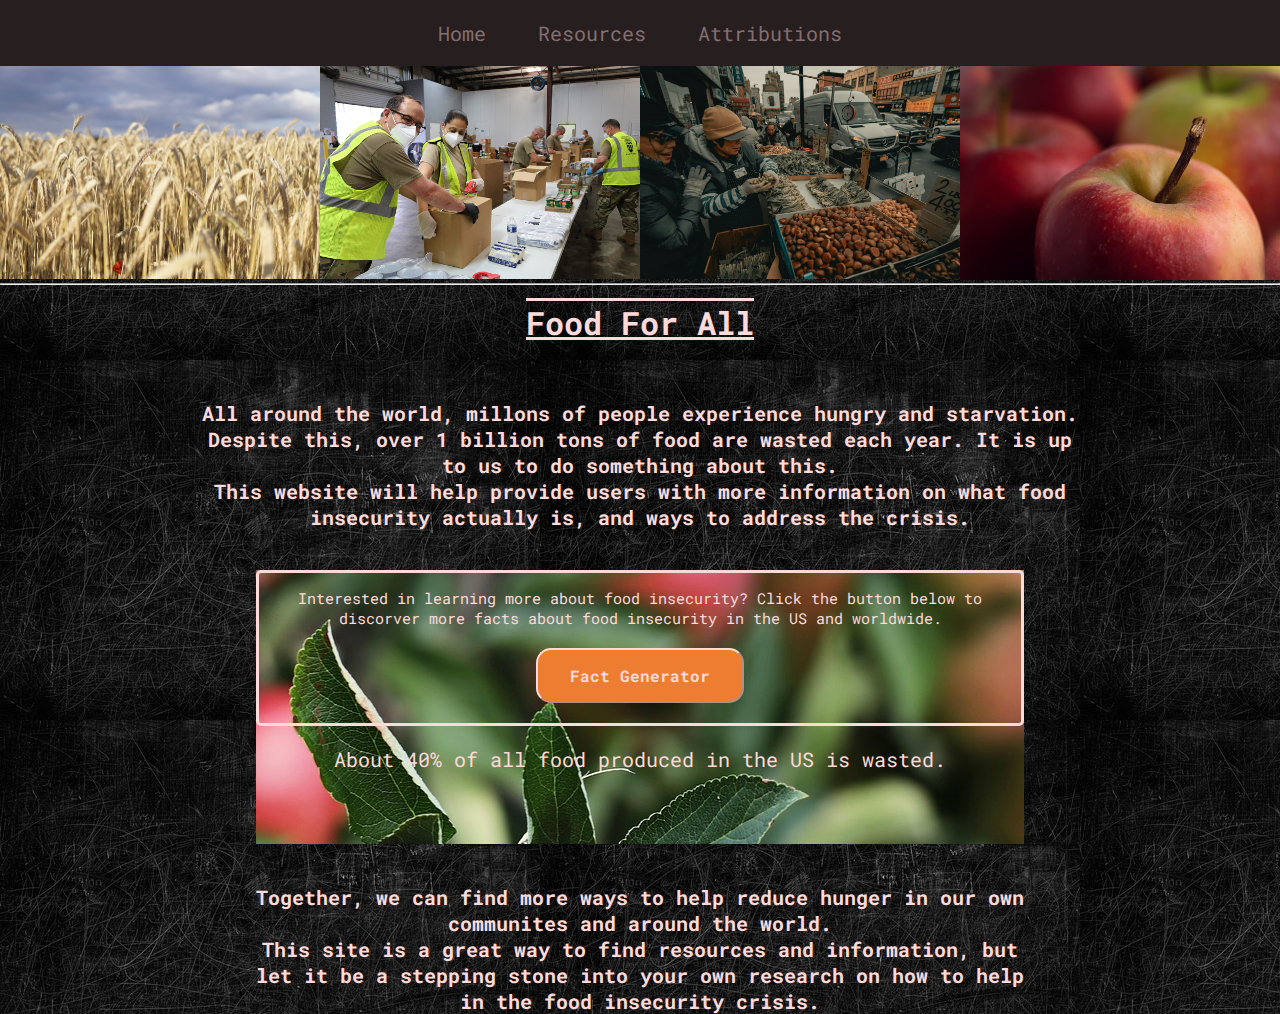
<file: index.html>
<!DOCTYPE html>
<html>
  <head>
    
    <title>Food Insecurity</title>
    <meta charset="utf-8" />
	  <meta http-equiv="X-UA-Compatible" content="IE=edge" />
	  <meta name="viewport" content="width=device-width, initial-scale=1" />

	  <!-- link the webpage's stylesheet -->
	  <link rel="stylesheet" href="/style.css" />

	  <!-- link the webpage's JavaScript file -->
	  <script src="/script.js" defer></script>

    <link rel="preconnect" href="https://fonts.googleapis.com">
    <link rel="preconnect" href="https://fonts.gstatic.com" crossorigin>
    <link href="https://fonts.googleapis.com/css2?family=Roboto+Mono:ital,wght@0,100..700;1,100..700&display=swap" rel="stylesheet">

  </head>
  
  <body>
    
    <nav>
      <ul>
        <li>
          <a href = "index.html">Home</a>
        </li>
        <li>
          <a href = "resources.html">Resources</a>
        </li>
        <li>
          <a href = "attributions.html">Attributions</a>
        </li>
      </ul>
    </nav>

    <div class = "row">
      <div class = "gallery"> 
        <img class = "gallery" id = "apple" src = "assets/apple-basket.jpg" alt = "Multiple red apples laid out">
      </div>
      
      <div class = "gallery"> <img class = "gallery" src = "assets/chinatown.jpg" alt = "A Chinese man selling food out on the street in a busy city"> </div>
      
      <div class = "gallery"> <img class = "gallery" src = "assets/food-bank.jpg" alt = "Two volunteers with masks working at a food bank"> </div>
      
      <div class = "gallery"> <img class = "gallery" src = "assets/wheat-field.jpg" alt = "A field of healthy yellow wheat"></div>
      
    </div>

    <hr class = "divider"> <!--adds a small white divider between the images and the heading of the page-->

    <header>
      
      <h1>Food For All</h1>
      <h3 class = "intro">All around the world, millons of people experience hungry and starvation. Despite this, over 1 billion tons of food are wasted each year. It is up to us to do something about this. <br> This website will help provide users with more information on what food insecurity actually is, and ways to address the crisis.</h2>
      
    </header>

    <main>  

    <div class = "factstuff"> <!--where the fact generator is-->
      
      <div id = "info">

      <p>
        Interested in learning more about food insecurity? Click the button below to discorver more facts about food insecurity in the US and worldwide. 
      </p>

        <button id = "factbutton"><strong>Fact Generator</strong></button>

      </div>

        <p id = "factdisplay">About 40% of all food produced in the US is wasted.</p>
      
    </div>


      <h3>Together, we can find more ways to help reduce hunger in our own communites and around the world. <br>This site is a great way to find resources and information, but let it be a stepping stone into your own research on how to help in the food insecurity crisis.</h3>

      
      
    </main>
  </body>
</html>
</file>
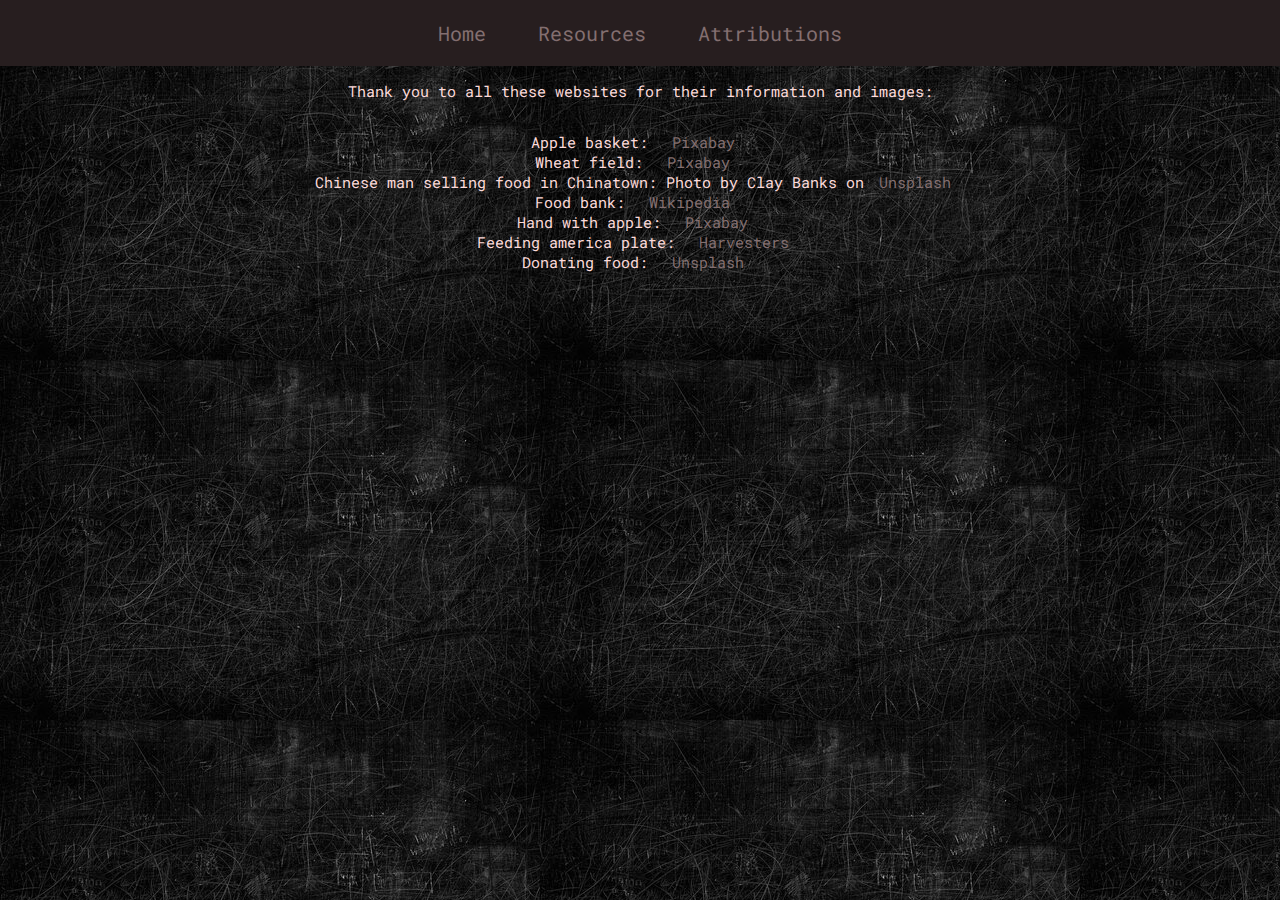
<file: attributions.html>
<!DOCTYPE html>
<html>
  <head>

    <title>Food Insecurity</title>
    <meta charset="utf-8" />
    <meta http-equiv="X-UA-Compatible" content="IE=edge" />
    <meta name="viewport" content="width=device-width, initial-scale=1" />

    <!-- link the webpage's stylesheet -->
    <link rel="stylesheet" href="/style.css" />

    <!-- link the webpage's JavaScript file -->
    <script src="/script.js" defer></script>

    <link rel="preconnect" href="https://fonts.googleapis.com">
    <link rel="preconnect" href="https://fonts.gstatic.com" crossorigin>
    <link href="https://fonts.googleapis.com/css2?family=Roboto+Mono:ital,wght@0,100..700;1,100..700&display=swap" rel="stylesheet">

  </head>

  <body>

    <nav>
      <ul>
        <li>
          <a href = "index.html">Home</a>
        </li>
        <li>
          <a href = "resources.html">Resources</a>
        </li>
        <li>
          <a href = "attributions.html">Attributions</a>
        </li>
      </ul>
    </nav>

    <main>  

      <p>
        Thank you to all these websites for their information and images: 
      </p>

      <ul id = "links">
        <li>
          <p>
            Apple basket: <a href=https://pixabay.com/photos/apple-healthy-red-fruit-apples-5183288/>Pixabay</a> <br>
            Wheat field: <a href=https://pixabay.com/photos/wheat-field-wheat-field-evening-sun-5392067/ >Pixabay</a> <br>
            Chinese man selling food in Chinatown: Photo by Clay Banks on<a href=(https://unsplash.com/photos/dried-fishes-on-display-LcKY2EsFwVc)>Unsplash</a> <br>
            Food bank: <a href=https://commons.wikimedia.org/wiki/File:Food_Bank_Support_%2849766082016%29.jpg >Wikipedia</a><br>
            Hand with apple: <a href="https://pixabay.com/photos/apple-red-hand-apple-plantation-2788662/">Pixabay</a> <br>
            Feeding america plate: <a href =https://www.harvesters.org/feeding-america-report-reveals-hunger-in-the-us-remains-an-urgent-crisis-despite-progress-during-pandemic>Harvesters</a> <br>
            Donating food: <a href=https://unsplash.com/photos/woman-in-white-t-shirt-and-blue-denim-jeans-sitting-on-brown-cardboard-box-A4Ax1ApccfA>Unsplash</a> <br>

          </p>
        </li>
      </ul>

    </main>
  </body>
</html>
</file>
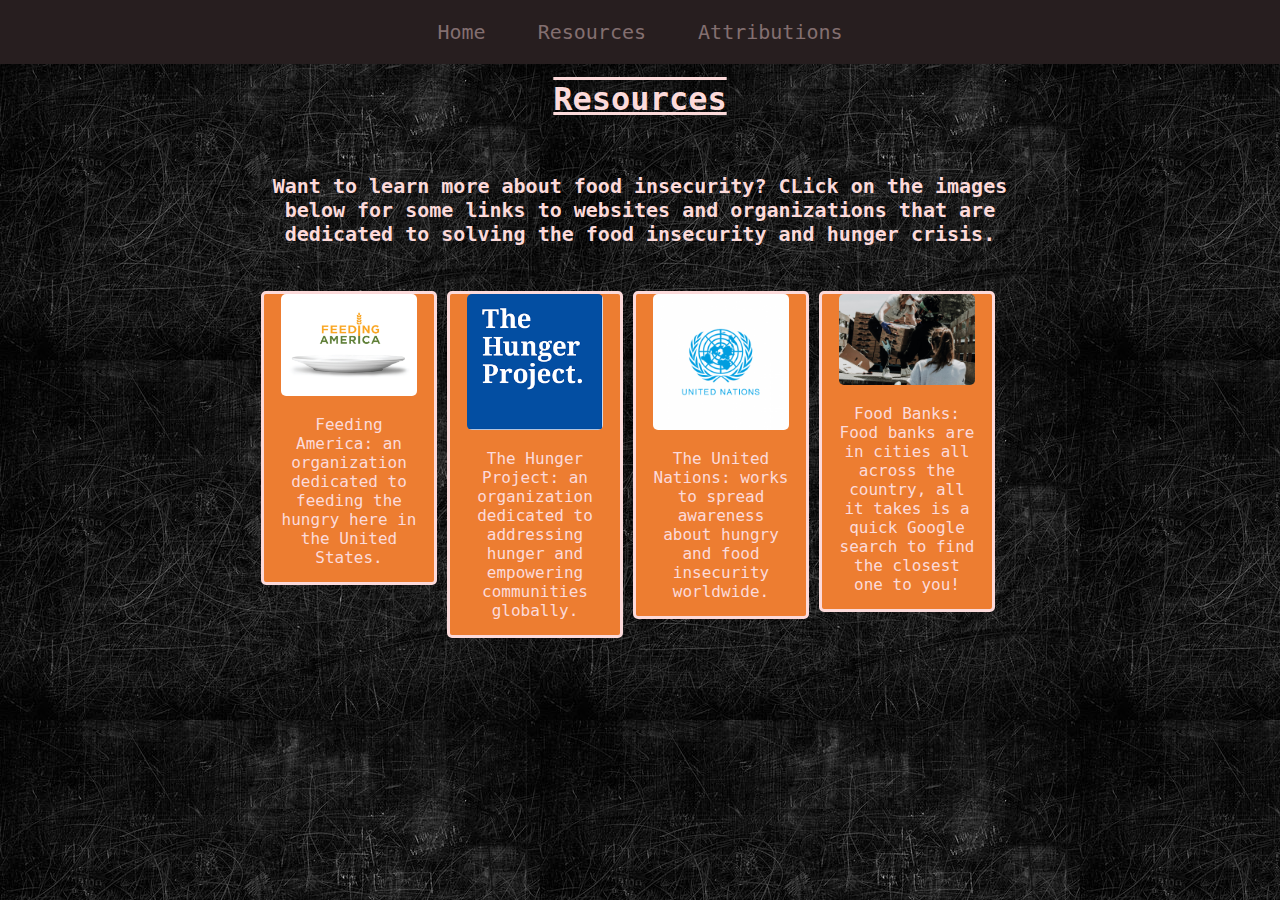
<file: resources.html>
<!DOCTYPE html>
<html>
  <head>
    
    <title>Resources</title>
    <meta charset="utf-8" />
	  <meta http-equiv="X-UA-Compatible" content="IE=edge" />
	  <meta name="viewport" content="width=device-width, initial-scale=1" />

	  <!-- link the webpage's stylesheet -->
	  <link rel="stylesheet" href="/style.css" />

	  <!-- link the webpage's JavaScript file -->
	  <script src="/script.js" defer></script>

  </head>
  
  <body>

    <nav>
      <ul>
        <li>
          <a href = "index.html">Home</a>
        </li>
        <li>
          <a href = "resources.html">Resources</a>
        </li>
        <li>
          <a href = "attributions.html">Attributions</a>
        </li>
      </ul>
    </nav>
    
    <h1>Resources</h1>

    <main>

      <h3 id = "resource-intro">Want to learn more about food insecurity? CLick on the images below for some links to websites and organizations that are dedicated to solving the food insecurity and hunger crisis.</h3>

      <div class="resourcegal">
        <a target="_blank" href="https://www.feedingamerica.org/hunger-in-america/food-insecurity">
          <img class = "resimg" src="assets/feeding-america.jpg" alt="Feeding America logo with white plate">
        </a>
        <div class="desc">Feeding America: an organization dedicated to feeding the hungry here in the United States.</div>
      </div>

      <div class="resourcegal">
        <a target="_blank" href="https://thp.org">
          <img class = "resimg" src="assets/hunger-project.png" alt="The Hunger Project logo">
        </a>
        <div class="desc">The Hunger Project: an organization dedicated to addressing hunger and empowering communities globally.</div>
      </div>

      <div class="resourcegal">
        <a target="_blank" href="https://www.un.org/en/global-issues/food">
          <img class = "resimg" src="assets/un.png" alt="Blue and white United Nations logo">
        </a>
        <div class="desc">The United Nations: works to spread awareness about hungry and food insecurity worldwide.</div>
      </div>

      <div class="resourcegal">
        <a target="_blank" href="https://www.un.org/en/global-issues/food">
          <img class = "resimg" src="assets/truck.jpg" alt="White woman with white shirt and jeans helping to unload food from the back of a truck">
        </a>
        <div class="desc">Food Banks: Food banks are in cities all across the country, all it takes is a quick Google search to find the closest one to you!</div>
      </div>

      <!--photo gallery here with links to each of the websites--> 

    </main>
    
    
    
    
  </body>
</html>
</file>
<file: style.css>
*{
  margin: 0px;
  padding: 0px;
}

/* STYLE SECTIONING TAGS */
body {
 /*background-color: #f6f1ee;*/
 background-image: url(assets/scratch.jpg);
}

nav {
  text-align: center;
  font-family: "Roboto Mono", monospace; 
  font-size: 20px;
  color: #fcdada;
}

main{
  text-align: center; 
  margin-top: 0;
  margin-bottom: 0;
  margin-left: 20%;
  margin-right: 20%;
}

hr.rounded { /*makes the divider rounded*/
  border-top: 8px solid #bbb;
  border-radius: 5px;
}


/* STYLE TEXT */

h1 {
  color: #fcdada;
  text-align: center;
  font-family: "Roboto Mono", monospace;
  text-decoration: underline overline;
  padding: 0.5em;
}

.intro{
  color: #fcdada;
  font-family: "Roboto Mono", monospace; 
  text-align: center;
  padding: 40px;
  padding-left: 10em;
  padding-right: 10em;
}

p{
  color: #fcdada;
  font-family: "Roboto Mono", monospace; 
  font-size: 15px;
  padding-top: 1em;
  text-align: center;
}

h3 {
  font-family: "Roboto Mono", monospace;
  font-size: 20px;
  color: #fcdada;
  padding-top: 2em;
}

#resource-intro{
  padding-bottom: 2em;
  padding-top: 2em;
}

#info{
  border-style: solid;
  margin: 0px;
  padding-left: 10px;
  padding-right: 10px;
  border-radius: 5px;
  border-color: #fcdada;
}

.factstuff{ /*styles the fact button section*/
  background-image: url("assets/holding-apple.jpg");
  background-position: center top;
  margin: 0px;
  padding-bottom: 2em;
  overflow: none;
}

#factbutton{ /*styles the fact button*/
  background-color: #ED7D31;
  border-radius: 15px;
  border-color: #fcdada;
  color: #fcdada;
  margin-top: 20px;
  margin-bottom: 20px;
  padding: 15px 32px;
  text-align: center;
  text-decoration: none;
  display: inline-block;
  font-size: 16px;
  font-family: "Roboto Mono", monospace;
}

#factdisplay{
  padding-bottom: 2em;
  font-size: 20px;
}

#factbutton:hover{ /*changes the color of the fact button when hovered over w a mouse*/
  background-color: #fcdada;
  color: #ED7D31;
}

.resourcegal { /*styles the cards on the resource page*/
  margin: 5px;
  border: 3px solid #fcdada;
  border-radius: 5px;
  background-color: #ED7D31;
  float: left;
  width: 170px;
  padding: 0em;
}

.resimg { /*styles the images for the cards on the resource page*/
  width:80%;
  border-radius: 5px;
}

.desc { /*styles the descriptions of the cards/links on the resource page*/
  padding: 15px;
  text-align: center;
  color: #fcdada;
  font-family: "Roboto Mono", monospace;
}

#links{
  background: none;
}

/* STYLE IMAGES */

.gallery{
  width: 100%;
}

.row{
  display: flex;
  flex-direction: row-reverse;
}

#apple{
  height: 98.25%;
}

/* STYLE NAV BAR */

ul{
  list-style-type: none;
  background-color: #271e1f;
  overflow: hidden;
  padding: 1em;
}

li{
  display: inline;
}

li a{
  text-decoration: none;
  color: #836f70
  font-size: 1em;
  padding: 1em;
}

li a:hover{
  background-color: #380001
}

a{
  text-decoration: none;
  color: #836f70;
}

a:visted{
  text-decoration: none; 
  color: #836f70;
}
</file>
